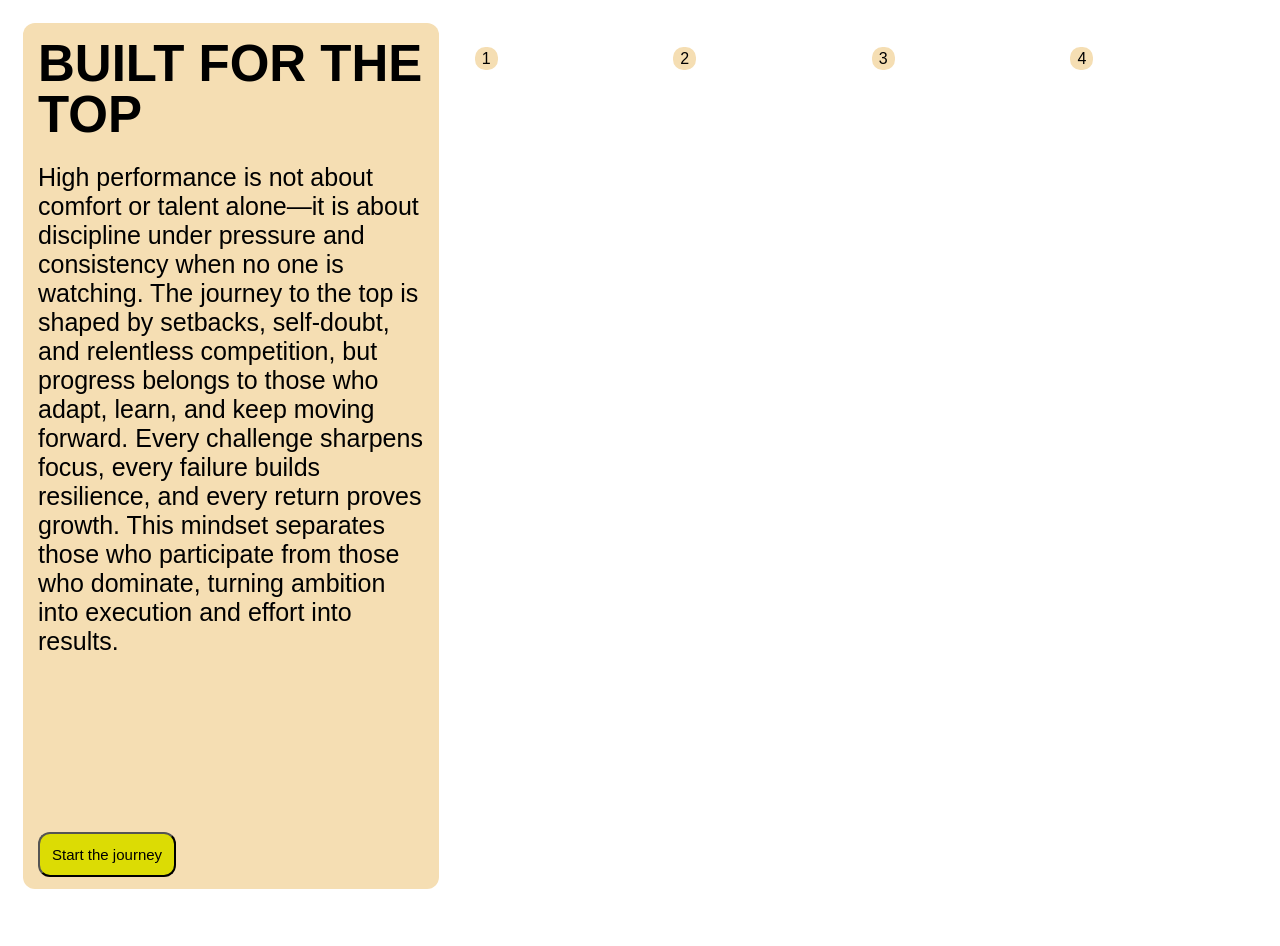
<file: Carousel/index.html>
<!DOCTYPE html>
<html lang="en">

<head>
    <meta charset="UTF-8">
    <meta name="viewport" content="width=device-width, initial-scale=1.0">
    <title>FrontendX</title>
    <link rel="stylesheet" href="style.css">
</head>

<body>
    <div class="main-box">
        <div class="left boxes">
            <h2>BUILT FOR THE TOP</h2>
            <p>High performance is not about comfort or talent alone—it is about discipline under pressure and
                consistency when no one is watching. The journey to the top is shaped by setbacks, self-doubt, and
                relentless competition, but progress belongs to those who adapt, learn, and keep moving forward. Every
                challenge sharpens focus, every failure builds resilience, and every return proves growth. This mindset
                separates those who participate from those who dominate, turning ambition into execution and effort into
                results.</p>
            <div class="left-button">
                <button>Start the journey</button>
                <div class="circle"></div>
            </div>
        </div>
        <div class="right boxes">
            <div class="grid one">
                <div class="rank">1</div>
            </div>
            <div class="grid two">
                <div class="rank">2</div>
            </div>
            <div class="grid three">
                <div class="rank">3</div>
            </div>
            <div class="grid four">
                <div class="rank">4</div>
            </div>
        </div>
    </div>
</body>

</html>
</file>
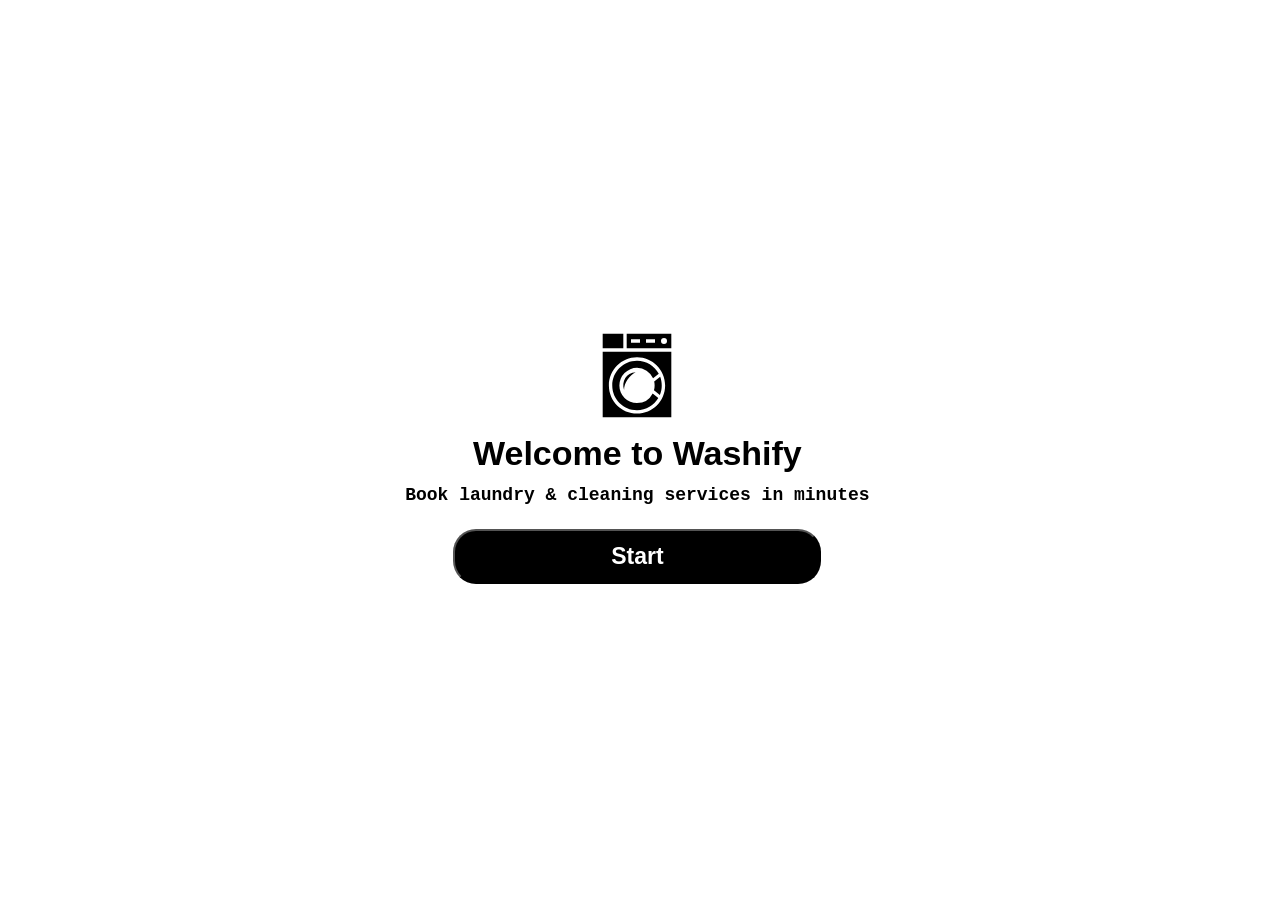
<file: Washify/index.html>
<!DOCTYPE html>
<html lang="en">
<head>
    <meta charset="UTF-8">
    <meta name="viewport" content="width=device-width, initial-scale=1.0">
    <title>Washify</title>
    <link rel="stylesheet" href="./css/style.css">
    <script src="js/app.js" defer></script>
</head>
<body>
    <div class="loading-page">
        <img src="./assets/washing-machine-svgrepo-com.svg" alt="washing machine logo" class="wash-logo">
        <h2 class="index-h">Welcome to Washify</h2>
        <p class="index-p">Book laundry & cleaning services in minutes</p>
        <a href="./sing_up.html"><button class="start">Start</button></a>
    </div>
</body>
</html>
</file>
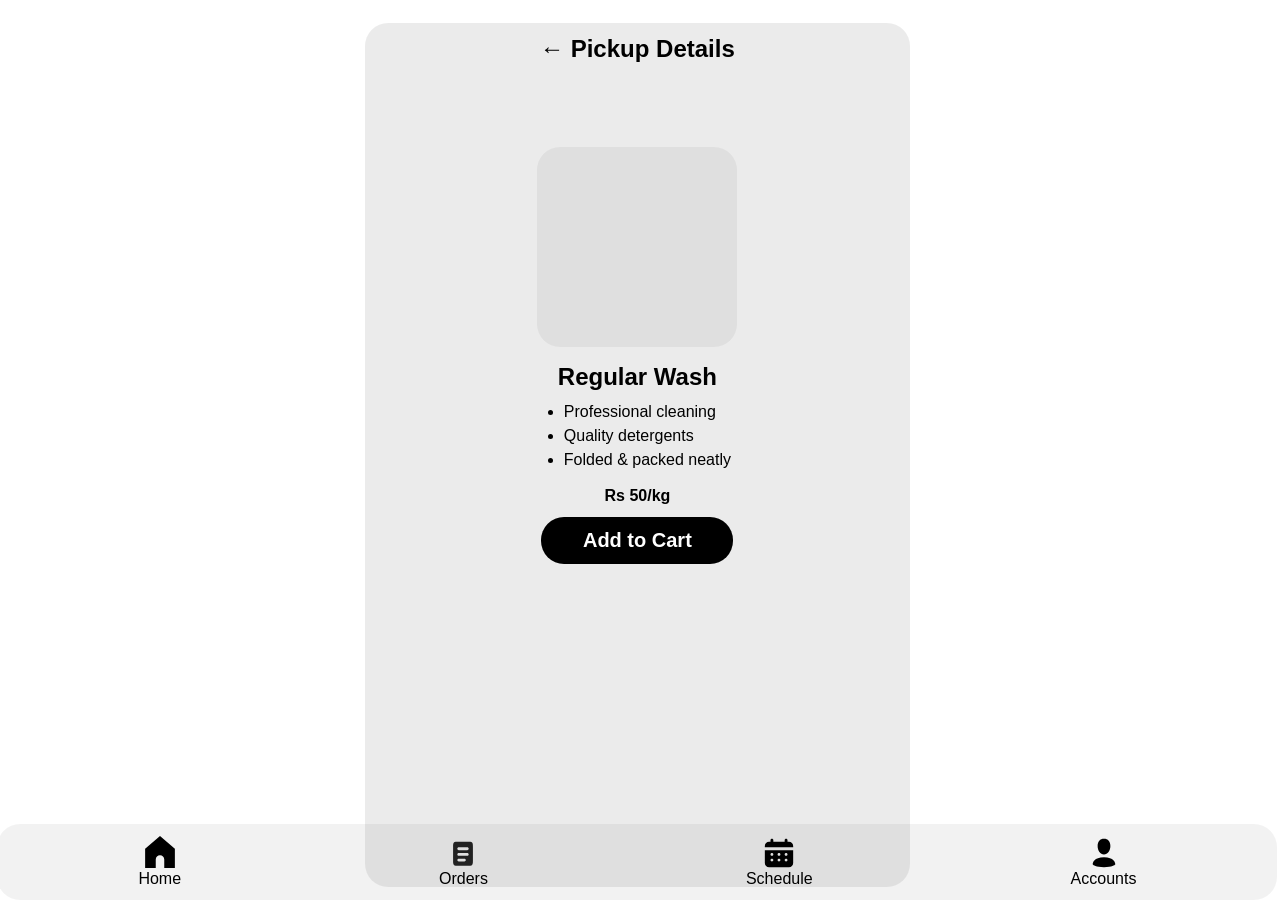
<file: Washify/cart.html>
<!DOCTYPE html>
<html lang="en">

<head>
    <meta charset="UTF-8">
    <meta name="viewport" content="width=device-width, initial-scale=1.0">
    <title>Washify</title>
    <link rel="stylesheet" href="./css/style.css">
</head>

<body>
    <div class="main-box">

        <div class="navbar">
            <h2>← Pickup Details</h2>
        </div>

        <div class="home-box">

            <div class="image-box"></div>

            <h2>Regular Wash</h2>

            <ul>
                <li>Professional cleaning</li>
                <li>Quality detergents</li>
                <li>Folded & packed neatly</li>
            </ul>

            <p><strong>Rs 50/kg</strong></p>

            <a href="./payment.html"><button class="ctn-btn">Add to Cart</button></a>
        </div>
        </div>

        <div class="footer-navbar">
            <div class="home">
                <img src="./assets/home-svgrepo-com.svg" alt="Home">
                <p>Home</p>
            </div>
            <div class="orders">
                <img src="./assets/order-svgrepo-com.svg" alt="Orders">
                <p>Orders</p>
            </div>
            <div class="schedule">
                <img src="./assets/schedule-svgrepo-com.svg" alt="Schedules">
                <p>Schedule</p>
            </div>
            <div class="accounts">
                <img src="./assets/profile-svgrepo-com.svg" alt="Account">
                <p>Accounts</p>
            </div>
        </div>
    </div>
</body>

</html>
</file>
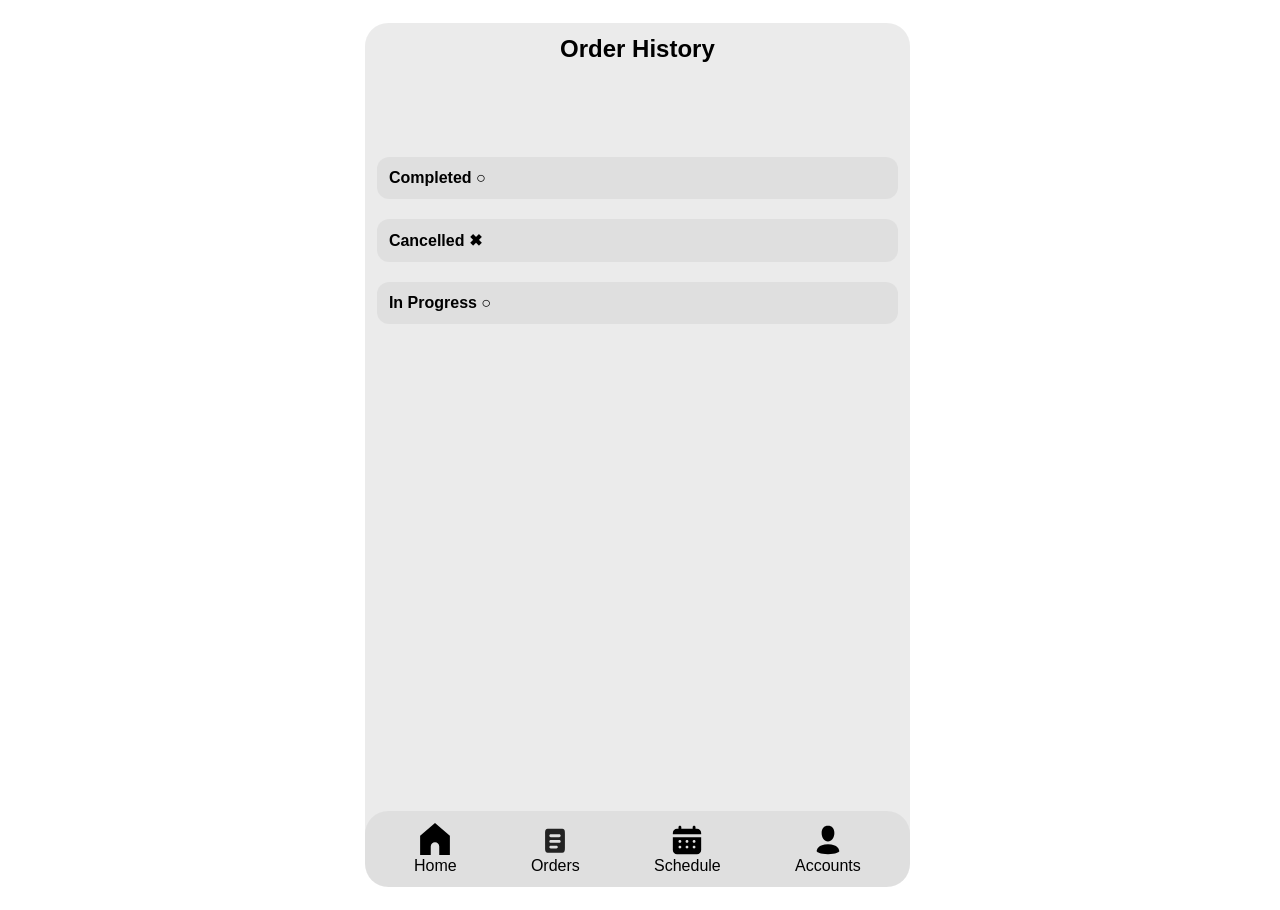
<file: Washify/history.html>
<!DOCTYPE html>
<html lang="en">

<head>
    <meta charset="UTF-8">
    <meta name="viewport" content="width=device-width, initial-scale=1.0">
    <title>Washify</title>
    <link rel="stylesheet" href="./css/style.css">
</head>

<body>
    <div class="main-box">

        <div class="navbar">
            <h2>Order History</h2>
        </div>

        <div class="home-box">

            <div class="history-item">
                <p>Completed ○</p>
            </div>

            <div class="history-item">
                <p>Cancelled ✖</p>
            </div>

            <div class="history-item">
                <p>In Progress ○</p>
            </div>

        </div>

        <div class="footer-navbar">
            <div class="home">
                <img src="./assets/home-svgrepo-com.svg" alt="Home">
                <p>Home</p>
            </div>
            <div class="orders">
                <img src="./assets/order-svgrepo-com.svg" alt="Orders">
                <p>Orders</p>
            </div>
            <div class="schedule">
                <img src="./assets/schedule-svgrepo-com.svg" alt="Schedules">
                <p>Schedule</p>
            </div>
            <div class="accounts">
                <img src="./assets/profile-svgrepo-com.svg" alt="Account">
                <p>Accounts</p>
            </div>
        </div>
    </div>
</body>

</html>
</file>
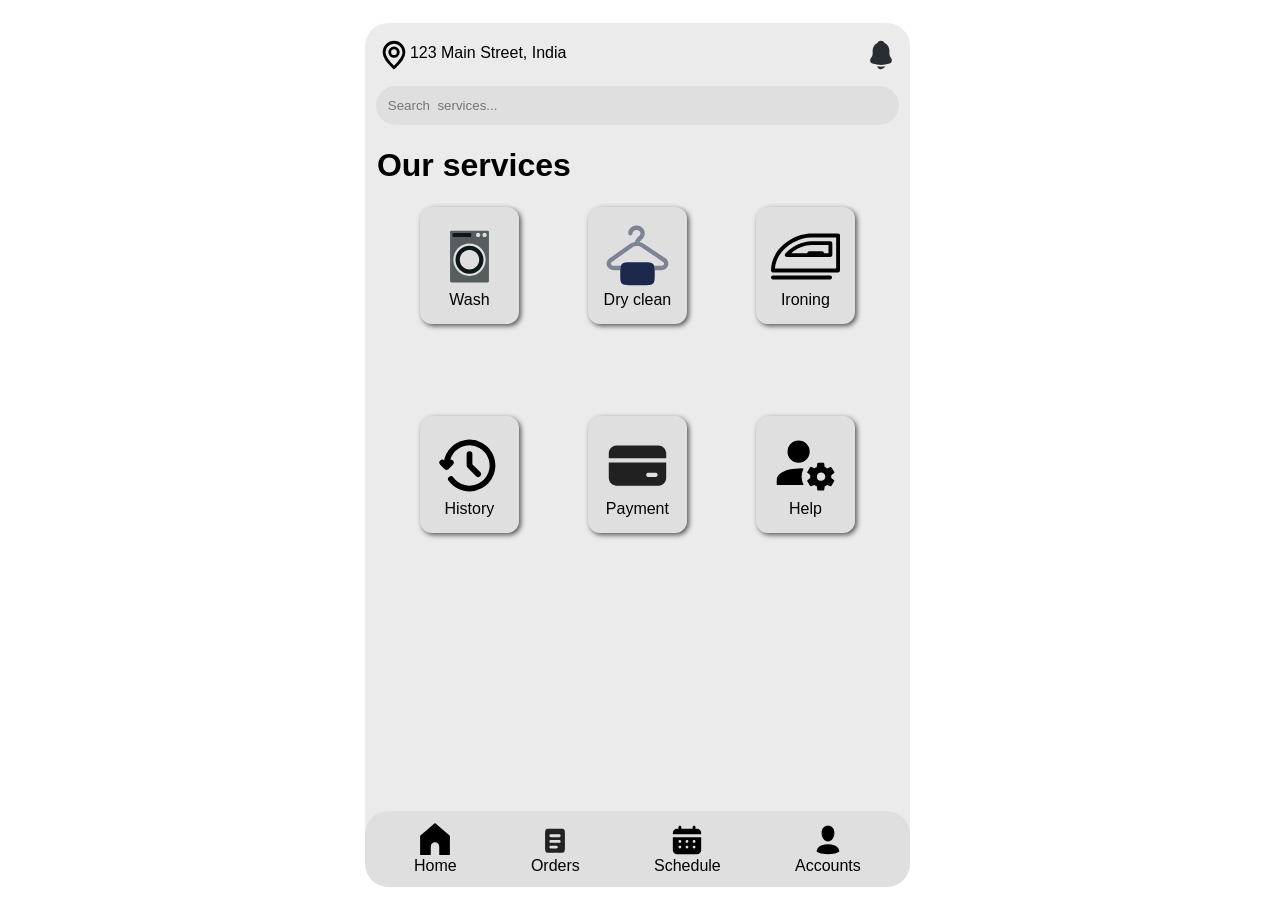
<file: Washify/home.html>
<!DOCTYPE html>
<html lang="en">

<head>
    <meta charset="UTF-8">
    <meta name="viewport" content="width=device-width, initial-scale=1.0">
    <title>Washify</title>
    <link rel="stylesheet" href="./css/style.css">
</head>

<body>
    <div class="main-box">
        <div class="navbar">
            <div class="first-box">
                <div class="left">
                    <div class="location-box">
                        <img src="./assets/location-pin-svgrepo-com.svg" alt="location pin" class="location-pin">
                        <div class="location">123 Main Street, India</div>
                    </div>
                </div>

                <div class="notification">
                    <img src="./assets/notification-svgrepo-com.svg" alt="notification" class="notification">
                </div>
            </div>
            <input type="text" title="search-bar" class="search-bar" placeholder="Search  services...">
        </div>

        <div class="home-box">
            <h1 class="services-h">Our services</h1>
            <div class="services-grid">
                <a href="./service.html" class="card">
                    <img src="./assets/wash-svgrepo-com.svg" alt="services">
                    <p>Wash</p>
                </a>

                <div class="card">
                    <img src="./assets/hanger-2-svgrepo-com.svg" alt="services">
                    <p>Dry clean</p>
                </div>

                <div class="card">
                    <img src="./assets/ironing-laundry-svgrepo-com.svg" alt="services">
                    <p>Ironing</p>
                </div>

                <div class="card">
                    <img src="./assets/history-svgrepo-com.svg" alt="services">
                    <p>History</p>
                </div>

                <div class="card">
                    <img src="./assets/payment-svgrepo-com.svg" alt="services">
                    <p>Payment</p>
                </div>

                <div class="card">
                    <img src="./assets/account-settings-svgrepo-com.svg" alt="services">
                    <p>Help</p>
                </div>
            </div>
        </div>

        <div class="footer-navbar">
            <div class="home">
                <img src="./assets/home-svgrepo-com.svg" alt="Home">
                <p>Home</p>
            </div>
            <div class="orders">
                <img src="./assets/order-svgrepo-com.svg" alt="Orders">
                <p>Orders</p>
            </div>
            <div class="schedule">
                <img src="./assets/schedule-svgrepo-com.svg" alt="Schedules">
                <p>Schedule</p>
            </div>
            <div class="accounts">
                <img src="./assets/profile-svgrepo-com.svg" alt="Account">
                <p>Accounts</p>
            </div>
        </div>
    </div>
</body>

</html>
</file>
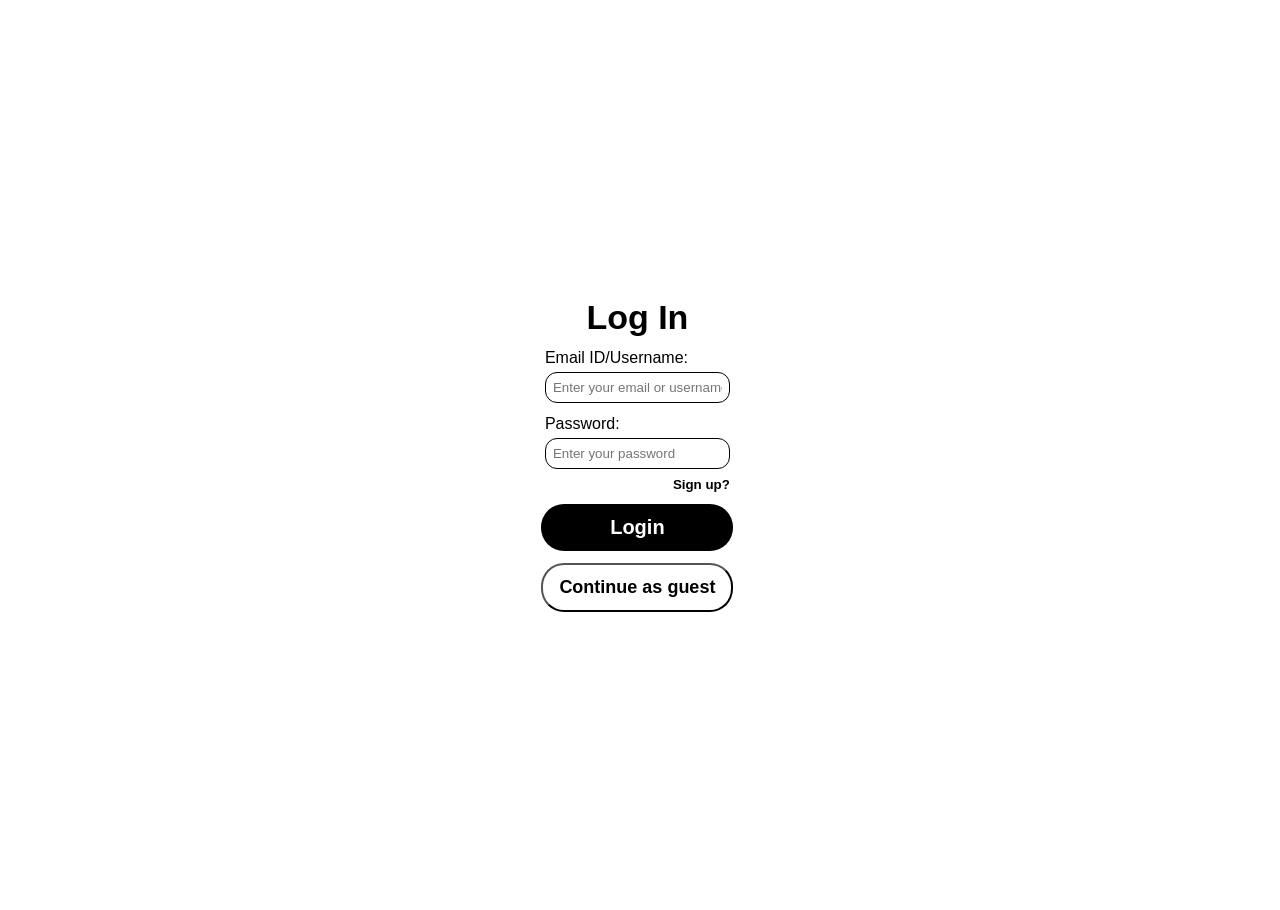
<file: Washify/login.html>
<!DOCTYPE html>
<html lang="en">

<head>
    <meta charset="UTF-8">
    <meta name="viewport" content="width=device-width, initial-scale=1.0">
    <title>Washify</title>
    <link rel="stylesheet" href="./css/style.css">
</head>

<body>
    <div class="login-page">
        <h2 class="login-h">Log In</h2>
        <div class="form-box">
        <form class="login-form">
            <label for="name">Email ID/Username:</label>
            <input type="text" name="name" id="name" required placeholder="Enter your email or username:" >
            <label for="password">Password:</label>
            <input type="password" name="password" id="password" placeholder="Enter your password" required >
        </form>
        <a href="./sing_up.html"><button class="sign-up-small">Sign up?</button></a>
        </div>
        <a href="./home.html"><button class="login-btn">Login</button></a>
        <a href="./home.html"><button class="guest">Continue as guest</button></a>
    </div>
</body>

</html>
</file>
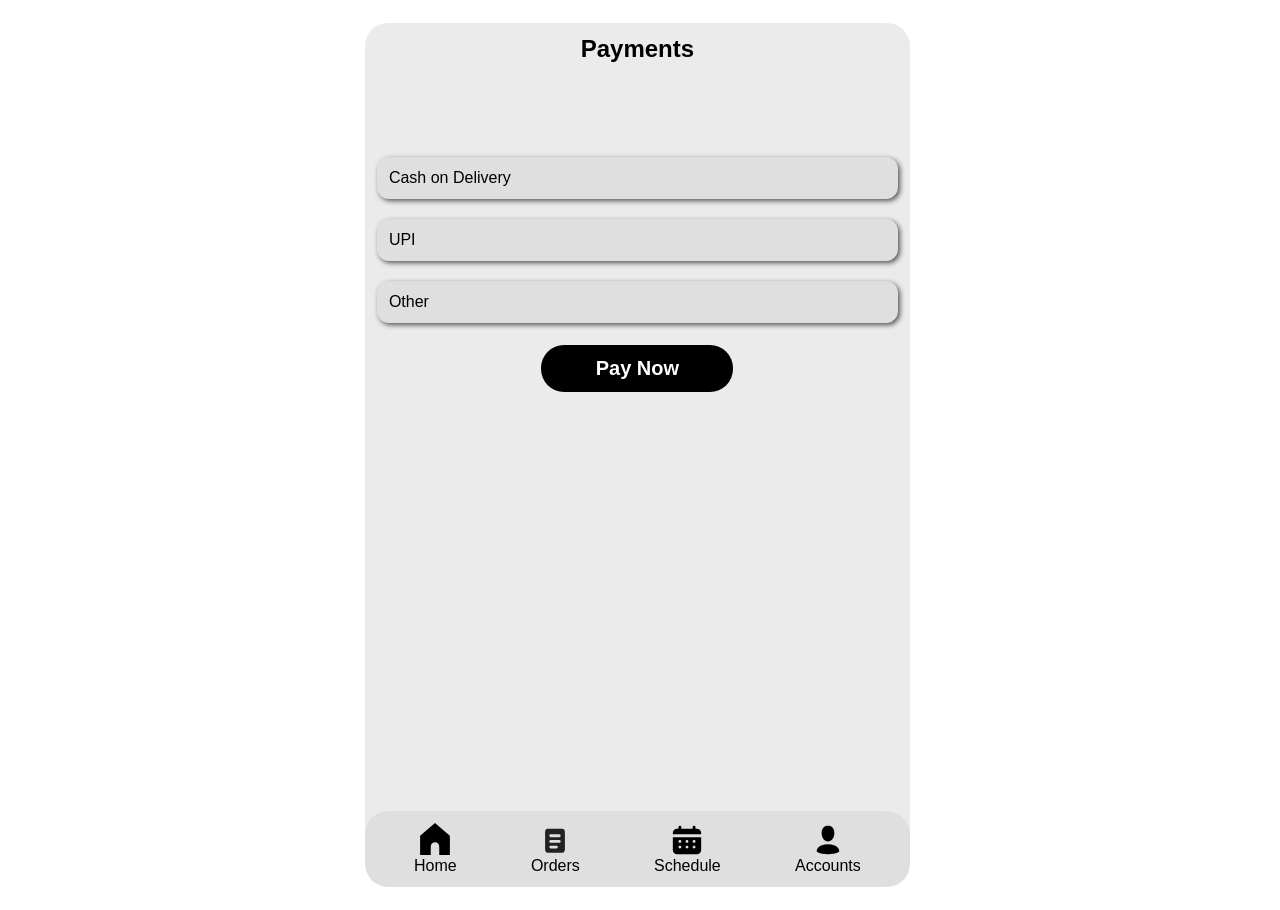
<file: Washify/payment.html>
<!DOCTYPE html>
<html lang="en">

<head>
    <meta charset="UTF-8">
    <meta name="viewport" content="width=device-width, initial-scale=1.0">
    <title>Washify</title>
    <link rel="stylesheet" href="./css/style.css">
    <script src="./js/app.js" defer></script>
</head>

<body>
    <div class="main-box">

        <div class="navbar">
            <h2>Payments</h2>
        </div>

        <div class="home-box">

            <div class="payment-option">
                <p>Cash on Delivery</p>
            </div>

            <div class="payment-option">
                <p>UPI</p>
            </div>

            <div class="payment-option">
                <p>Other</p>
            </div>

            <div class="sel"><button class="ctn-btn" id="pay">Pay Now</button></div>

        </div>

        <div class="footer-navbar">
            <div class="home">
                <img src="./assets/home-svgrepo-com.svg" alt="Home">
                <p>Home</p>
            </div>
            <div class="orders">
                <img src="./assets/order-svgrepo-com.svg" alt="Orders">
                <p>Orders</p>
            </div>
            <div class="schedule">
                <img src="./assets/schedule-svgrepo-com.svg" alt="Schedules">
                <p>Schedule</p>
            </div>
            <div class="accounts">
                <img src="./assets/profile-svgrepo-com.svg" alt="Account">
                <p>Accounts</p>
            </div>
        </div>
    </div>
</body>

</html>
</file>
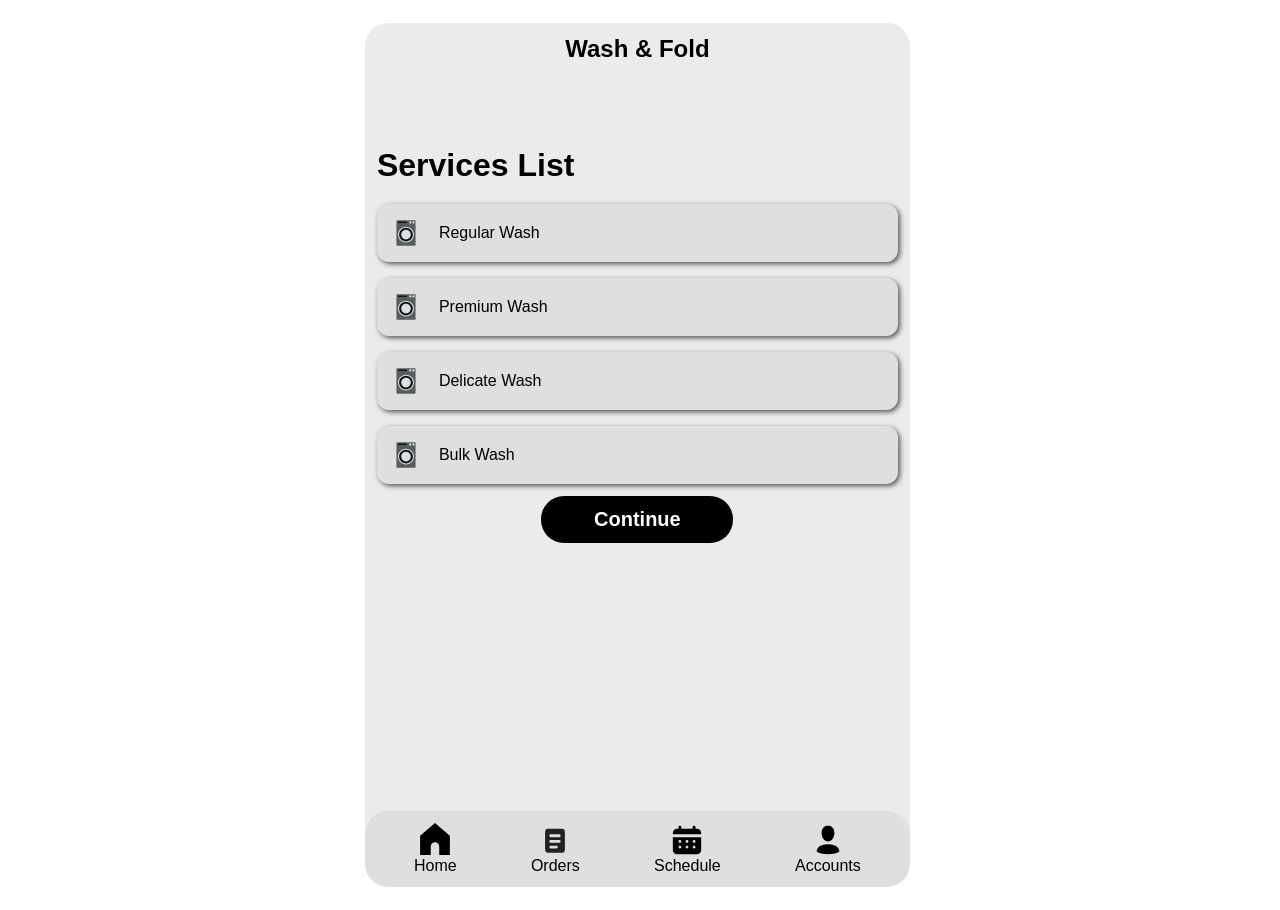
<file: Washify/service.html>
<!DOCTYPE html>
<html lang="en">

<head>
    <meta charset="UTF-8">
    <meta name="viewport" content="width=device-width, initial-scale=1.0">
    <title>Washify</title>
    <link rel="stylesheet" href="./css/style.css">
</head>

<body>
    <div class="main-box">

        <div class="navbar">
            <h2>Wash & Fold</h2>
        </div>

        <div class="home-box">
            <h1 class="services-h">Services List</h1>

            <div class="services-list">
                <div class="list-item">
                    <img src="./assets/wash-svgrepo-com.svg">
                    <p>Regular Wash</p>
                </div>

                <div class="list-item">
                    <img src="./assets/wash-svgrepo-com.svg">
                    <p>Premium Wash</p>
                </div>

                <div class="list-item">
                    <img src="./assets/wash-svgrepo-com.svg">
                    <p>Delicate Wash</p>
                </div>

                <div class="list-item">
                    <img src="./assets/wash-svgrepo-com.svg">
                    <p>Bulk Wash</p>
                </div>
            </div>
        <a href="./cart.html"><button class="ctn-btn">Continue</button></a>
        </div>

        <div class="footer-navbar">
            <div class="home">
                <img src="./assets/home-svgrepo-com.svg" alt="Home">
                <p>Home</p>
            </div>
            <div class="orders">
                <img src="./assets/order-svgrepo-com.svg" alt="Orders">
                <p>Orders</p>
            </div>
            <div class="schedule">
                <img src="./assets/schedule-svgrepo-com.svg" alt="Schedules">
                <p>Schedule</p>
            </div>
            <div class="accounts">
                <img src="./assets/profile-svgrepo-com.svg" alt="Account">
                <p>Accounts</p>
            </div>
        </div>
    </div>
</body>

</html>
</file>
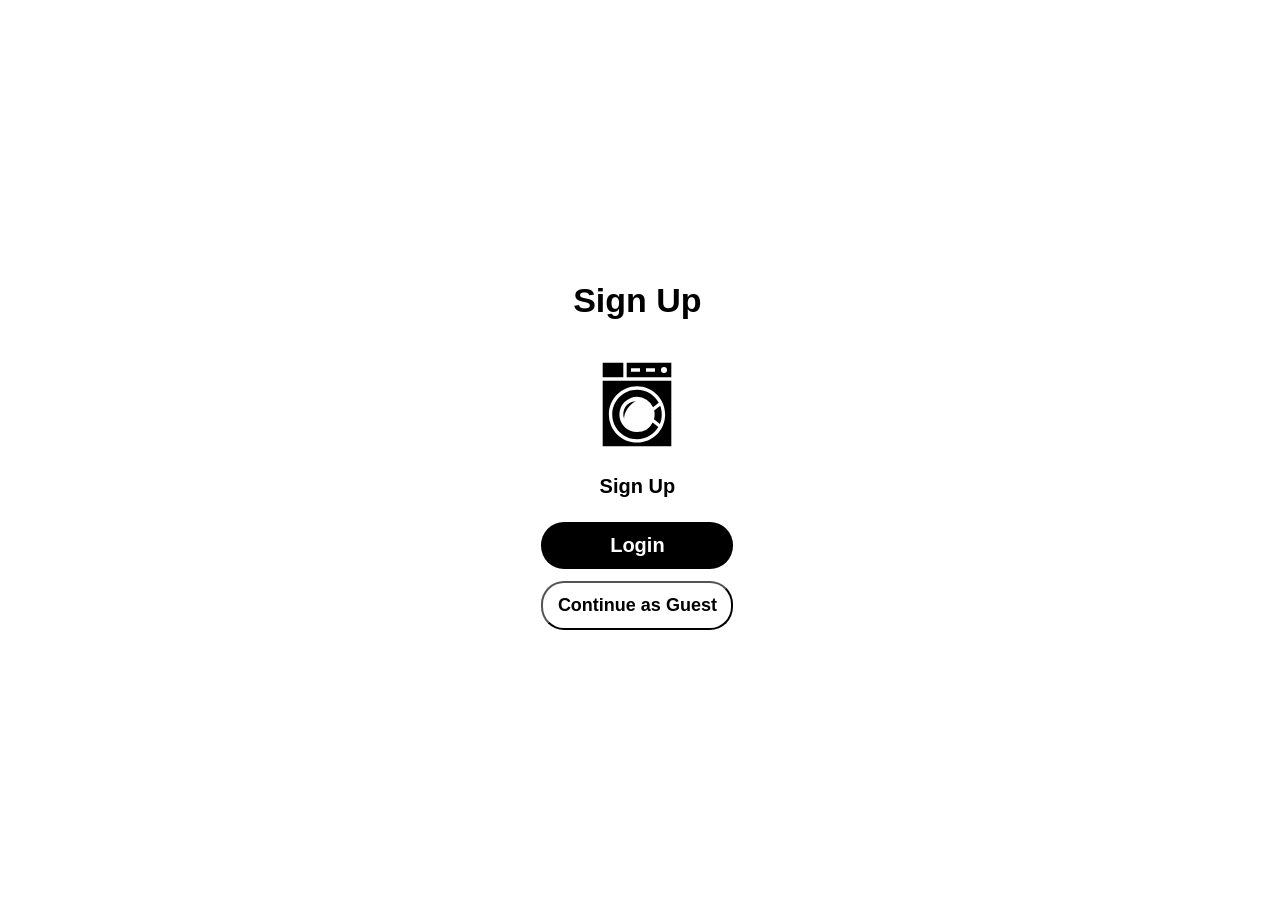
<file: Washify/sing_up.html>
<!DOCTYPE html>
<html lang="en">
<head>
    <meta charset="UTF-8">
    <meta name="viewport" content="width=device-width, initial-scale=1.0">
    <title>Washify</title>
    <link rel="stylesheet" href="./css/style.css">
</head>
<body>
    <div class="sign-up-page">
        <h2 class="sign-h">Sign Up</h2>
        <img src="./assets/washing-machine-svgrepo-com.svg" alt="washing machine logo" class="wash-logo">
        <a href="./sing_up"><button class="sign-up-btn">Sign Up</button></a>
        <a href="./login.html"><button class="login-btn">Login</button></a>
        <a href="./home.html"><button class="guest">Continue as Guest</button></a>
    </div>
</body>
</html>
</file>
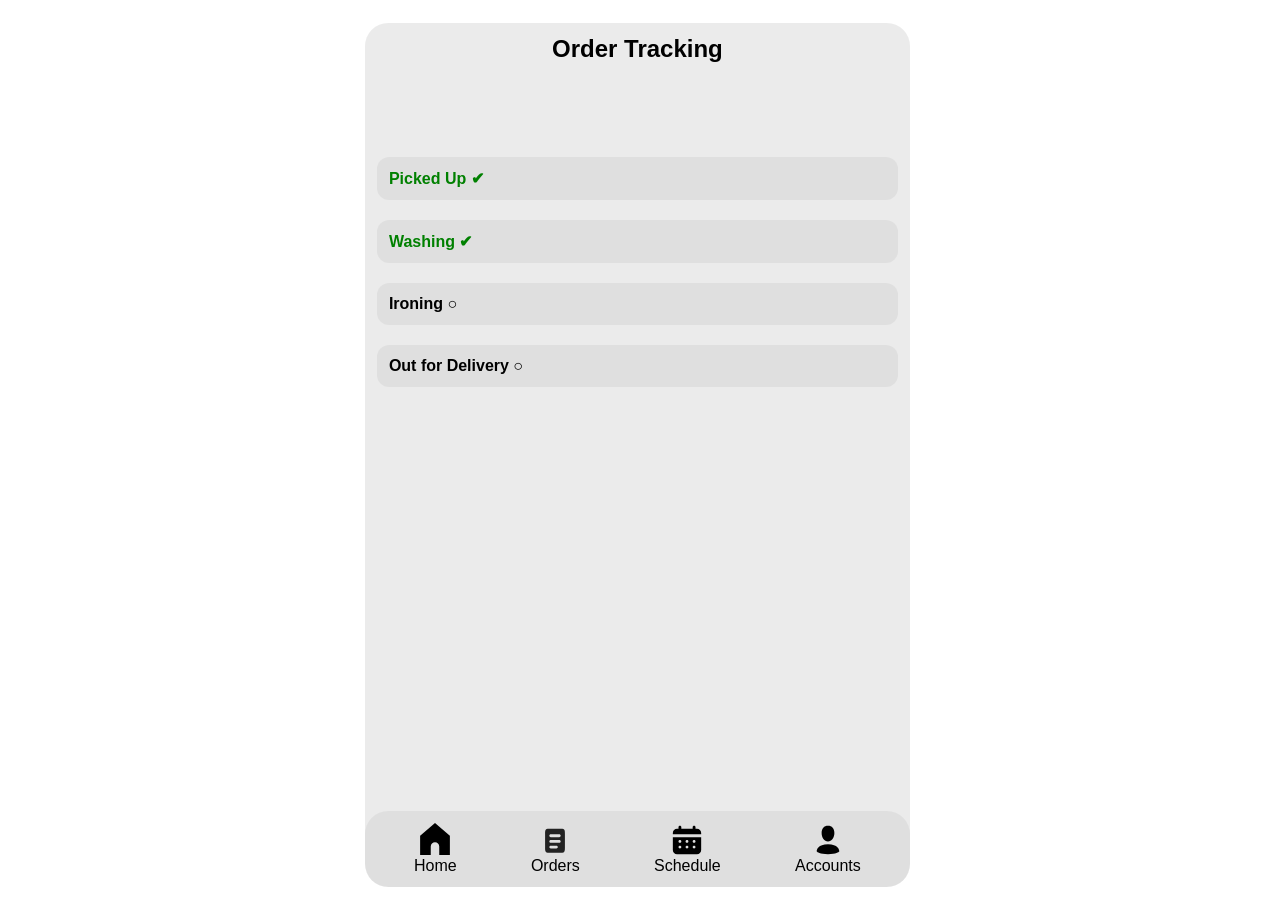
<file: Washify/tracking.html>
<!DOCTYPE html>
<html lang="en">

<head>
    <meta charset="UTF-8">
    <meta name="viewport" content="width=device-width, initial-scale=1.0">
    <title>Washify</title>
    <link rel="stylesheet" href="./css/style.css">
</head>

<body>
    <div class="main-box">

        <div class="navbar">
            <h2>Order Tracking</h2>
        </div>

        <div class="home-box">

            <div class="tracking-step done">Picked Up ✔</div>
            <div class="tracking-step done">Washing ✔</div>
            <div class="tracking-step">Ironing ○</div>
            <div class="tracking-step">Out for Delivery ○</div>

        </div>

        <div class="footer-navbar">
            <div class="home">
                <img src="./assets/home-svgrepo-com.svg" alt="Home">
                <p>Home</p>
            </div>
            <div class="orders">
                <img src="./assets/order-svgrepo-com.svg" alt="Orders">
                <p>Orders</p>
            </div>
            <div class="schedule">
                <img src="./assets/schedule-svgrepo-com.svg" alt="Schedules">
                <p>Schedule</p>
            </div>
            <div class="accounts">
                <img src="./assets/profile-svgrepo-com.svg" alt="Account">
                <p>Accounts</p>
            </div>
        </div>
    </div>
</body>

</html>
</file>
<file: Carousel/style.css>
* {
    padding: 0;
    margin: 0;
    box-sizing: border-box;
}

.main-box {
    margin: 23px;
    height: 100vh;
    display: flex;
    flex-direction: row;
    gap: 12px;
    font-family: sans-serif;
}

.boxes {
    border-radius: 12px;
}

.left {
    height: calc(100vh - 34px);
    width: 34%;
    position: relative;
    padding: 15px;
    font-size: 34px;
    background-color: wheat;
}

.right {
    height: calc(100vh - 34px);
    width: 66%;
    position: relative;
    display: flex;
    flex-direction: row;
    padding: 12px;
    gap: 12px;
}

.left>h2 {
    margin-bottom: 23px;
    line-height: 51px;
}

.left>p {
    font-size: 25px;
}

.left>div>button {
    background-color: rgb(220, 220, 4);
    padding: 12px;
    border-radius: 12px;
    font-size: 15px;
    cursor: pointer;
    position: absolute;
    bottom: 12px;
}

.grid {
    width: 33%;
    height: 100%;
    border-radius: 12px;
    cursor: pointer;
    position: relative;
    transition: flex 0.8s ease, transform 0.6s ease;
    flex: 1;
}

.grid:hover {
    flex: 2;
}

.rank{
    border-radius: 45%;
    padding: 5px;
    background-color: wheat;
    display: flex;
    justify-content: center;
    align-items: center;
    width: 23px;
    height: 23px;
    position: absolute;
    top: 12px;
    margin-left: 12px;
}

.one {
    background-image: url('https://i.pinimg.com/1200x/c5/5c/02/c55c02020e930a4b7eeb8cf26ba82c96.jpg');
    background-position: center;
    background-size: cover;
}

.two {
    background-image: url('https://i.pinimg.com/736x/7c/69/00/7c69003b5413afdf0eb399a59f747ca9.jpg');
    background-position: center;
    background-size: cover;
}

.three {
    background-image: url('https://i.pinimg.com/736x/d6/d8/35/d6d835dacac343f6a7008ba3a99f1e1a.jpg');
    background-size: cover;
    background-position: center;
}

.four {
    background-image: url('https://i.pinimg.com/736x/1b/7c/29/1b7c2999f0059ef60c5923f5633d3afe.jpg');
    background-size: cover;
    background-position: center;
}
</file>
<file: Washify/css/style.css>
* {
    margin: 0;
    padding: 0;
    box-sizing: border-box;
}

:root {
    --primary-bg-color: white;
    --primary-color: black;
    --btn-color: white;
    --btn-bg-color: black;
    --nav-bg: rgba(0, 0, 0, 0.05);
}

body {
    margin: 23px;
    font-family: 'Franklin Gothic Medium', 'Arial Narrow', Arial, sans-serif;
    color: var(--primary-color);
    background-color: var(--primary-bg-color);
    display: flex;
    align-items: center;
    justify-content: center;
    width: 96vw;
    height: 96vh;
}

a {
    color: var(--primary-color);
    text-decoration: none;
}

/* index styling start */

.loading-page {
    width: auto;
    height: auto;
    display: flex;
    flex-direction: column;
    align-items: center;
    padding: 12px;
    gap: 12px;
}

.wash-logo {
    width: 96px;
    height: 96px;
}

.index-h {
    font-size: 34px;
}

.index-p {
    font-family: 'Courier New', Courier;
    font-weight: 800;
    font-size: 18px;
}

.start {
    padding: 12px;
    font-size: 23px;
    font-weight: 900;
    border-radius: 23px;
    width: 23rem;
    cursor: pointer;
    margin-top: 12px;
    background-color: var(--btn-bg-color);
    color: var(--btn-color);
}

.start:hover {
    transform: translateY(-12%) scale(1.05);
    transition: all 0.5s linear;
}

/* index styling end */


/* sign-up start */

.sign-up-page {
    width: auto;
    height: auto;
    display: flex;
    flex-direction: column;
    align-items: center;
    padding: 12px;
    gap: 12px;
}

.sign-h {
    font-size: 34px;
    margin-bottom: 23px;
}

.sign-up-btn {
    border: none;
    padding: 12px;
    font-size: 20px;
    font-weight: 600;
    border-radius: 23px;
    width: 12rem;
    cursor: pointer;
    background-color: var(--btn-color);
    color: var(--btn-bg-color);
}

.login-btn {
    border: none;
    padding: 12px;
    font-size: 20px;
    font-weight: 600;
    border-radius: 23px;
    width: 12rem;
    cursor: pointer;
    background-color: var(--btn-bg-color);
    color: var(--btn-color);
}

.guest {
    padding: 12px;
    font-size: 18px;
    font-weight: 600;
    border-radius: 23px;
    width: 12rem;
    cursor: pointer;
    background-color: var(--btn-color);
    color: var(--btn-bg-color);
}

/* sign-up end */


/* log-in start */
.login-h {
    font-size: 34px;
}

.login-page {
    width: auto;
    height: auto;
    display: flex;
    flex-direction: column;
    align-items: center;
    padding: 12px;
    gap: 12px;
}

.form-box {
    position: relative;
}

.login-form {
    display: flex;
    flex-direction: column;
    gap: 12px;
    margin-bottom: 23px;
}

#name {
    margin-top: -7px;
    padding: 7px;
    border: 1px solid black;
    border-radius: 12px;
}

#password {
    margin-top: -7px;
    padding: 7px;
    border: 1px solid black;
    border-radius: 12px;
}

.sign-up-small {
    position: absolute;
    right: 0px;
    bottom: 0px;
    border: none;
    background-color: var(--primary-bg-color);
    cursor: pointer;
    font-weight: 600;
}

/* log-in end */


/* home start */

.main-box {
    height: 96vh;
    width: 545px;
    position: relative;
    background-color: rgba(0, 0, 0, 0.078);
    border-radius: 23px;
    padding-top: 12px;
}

.navbar {
    width: 100%;
    height: 56px;
    display: flex;
    flex-direction: column;
    align-items: center;
}

.first-box {
    width: 100%;
    display: flex;
    flex-direction: row;
    justify-content: space-between;
    padding: 3px 12px;
}

.location-pin {
    width: 34px;
    height: 34px;
    position: relative;
}

@keyframes spin {
  from { transform: rotateY(0deg); }
  to { transform: rotateY(360deg); }
}

.location-pin:hover{
    animation: spin 2s linear infinite;
}

.location {
    position: absolute;
    top: 21px;
    left: 45px;
}

.notification {
    width: 34px;
    height: 34px;
}

.notification:hover {
    cursor: pointer;
    transform: scaleZ(1.5);
    transition: all .5s linear;
}

.search-bar {
    border-radius: 23px;
    margin-top: 7px;
    width: 96%;
    background-color: var(--nav-bg);
    border: none;
    padding: 12px;
    border-radius: 23px;
}

.services-h {
    align-self: flex-start;
}

.home-box {
    margin: 56px 12px;
    display: flex;
    flex-direction: column;
    align-items: center;
}

.services-grid {
    display: grid;
    grid-template-columns: repeat(3, 1fr);
    gap: 69px;
}

.card>img {
    width: 69px;
    height: 69px;
}

.card {
    margin-top: 23px;
    display: flex;
    flex-direction: column;
    align-items: center;
    background-color: var(--nav-bg);
    border-radius: 12px;
    padding: 15px;
    box-shadow: 2px 2px 5px rgb(86, 85, 85);
}

.card:hover {
    transform: translateY(-5%);
    transition: all 0.5s ease-in-out;
    cursor: pointer;
}

.footer-navbar {
    width: 100%;
    height: auto;
    display: flex;
    flex-direction: row;
    justify-content: space-around;
    padding: 12px;
    position: absolute;
    bottom: 0px;
    background-color: var(--nav-bg);
    border-radius: 23px;
}

.footer-navbar>div {
    display: flex;
    flex-direction: column;
    align-items: center;
    cursor: pointer;
}

.footer-navbar>div>img {
    width: 34px;
    height: 34px;
}

/* home end */

.ctn-btn {
    border: none;
    padding: 12px;
    font-size: 20px;
    font-weight: 600;
    border-radius: 23px;
    width: 12rem;
    cursor: pointer;
    background-color: var(--btn-bg-color);
    color: var(--btn-color);
    margin-top: 12px;
}

.ctn-btn:hover {
    transform: translateY(-12%) scale(1.05);
    transition: all 0.5s linear;
}


/* services start */

.services-list {
    width: 100%;
    display: flex;
    flex-direction: column;
    gap: 16px;
    margin-top: 20px;
}

.list-item {
    display: flex;
    align-items: center;
    gap: 16px;
    padding: 12px;
    background-color: var(--nav-bg);
    border-radius: 12px;
    box-shadow: 2px 2px 5px rgb(86, 85, 85);
}

.list-item img {
    width: 34px;
    height: 34px;
}

.list-item:hover {
    transform: translateY(-5%);
    transition: all 0.4s ease;
    cursor: pointer;
}

/* services end */


/* pickup start */

.image-box {
    width: 200px;
    height: 200px;
    background-color: var(--nav-bg);
    border-radius: 23px;
    margin-bottom: 16px;
}

.home-box ul {
    margin: 12px 0;
    padding-left: 20px;
}

.home-box ul li {
    margin-bottom: 6px;
}


/* pickup end */

/* payment start */
.payment-option {
    width: 100%;
    padding: 12px;
    margin: 10px 0;
    background-color: var(--nav-bg);
    border-radius: 12px;
    box-shadow: 2px 2px 5px rgb(86, 85, 85);
    cursor: pointer;
}

.payment-option:hover {
    transform: scale(1.02);
    transition: all 0.3s ease;
}

/* payment end */


/* tracking start */
.tracking-step {
    width: 100%;
    padding: 12px;
    margin: 10px 0;
    background-color: var(--nav-bg);
    border-radius: 12px;
    font-weight: 600;
}

.tracking-step.done {
    color: green;
}
/* tracking end */


/* history start */
.history-item {
    width: 100%;
    padding: 12px;
    margin: 10px 0;
    background-color: var(--nav-bg);
    border-radius: 12px;
    font-weight: 600;
}
/* history end */
</file>
